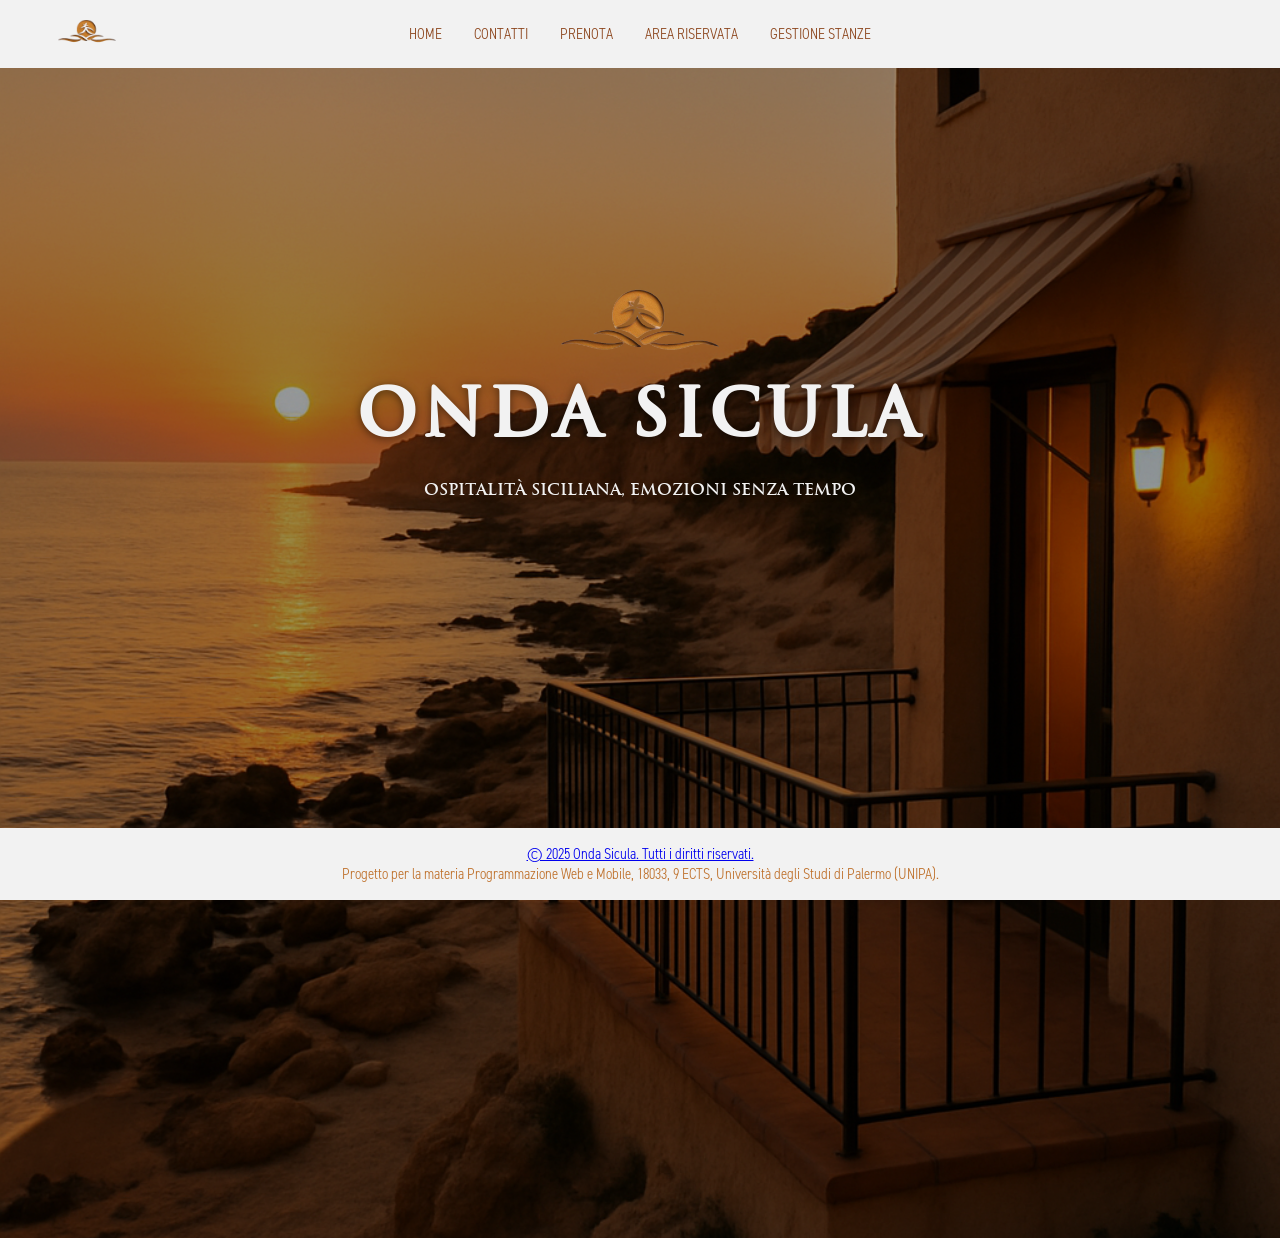
<file: index.html>
<!DOCTYPE html>
<html lang="it">
<head>
    <meta charset="UTF-8">
    <meta name="viewport" content="width=device-width, initial-scale=1.0">
    <title>Onda Sicula - Hotel</title>
    <link rel="stylesheet" href="style.css">
    <link rel="shortcut icon" href="IMG/icoONDASICULA.ico" type="image/x-icon">
</head>

<script>
    function includeHTML() {
        fetch("header-footer.html")
            .then(response => response.text())
            .then(data => {
                const parser = new DOMParser();
                const doc = parser.parseFromString(data, "text/html");

                document.getElementById("header").innerHTML = doc.getElementById("header").innerHTML;
                document.getElementById("footer").innerHTML = doc.getElementById("footer").innerHTML;
            });
    }


    window.addEventListener("DOMContentLoaded", includeHTML);
</script>

<script>
    window.addEventListener('scroll', () => {
        const home = document.querySelector('.home');
        const overlay = document.querySelector('.overlay-dinamico');
        const rect = home.getBoundingClientRect();

        if (rect.top <= 0 && rect.bottom >= 0) {
            // Solo quando la sezione è visibile nel viewport
            const scrolled = Math.min(Math.abs(rect.top), home.offsetHeight);
            const progress = scrolled / home.offsetHeight;
            overlay.style.transform = `translateY(${progress * 40}px)`;
        } else {
            // Quando esce dalla vista, resetta
            overlay.style.transform = 'translateY(0px)';
        }
    });
</script>


<body>
    <div id="header"></div>

    <div class="home">
        <div class="overlay-dinamico"></div>

        <div class="logo-home">
            <img src="IMG/Logo.png" alt="Logo" class="foto-home" />
        </div>

        <div class="testo-home">
            <h1>ONDA SICULA</h1>
            <p>Ospitalità siciliana, emozioni senza tempo</p>
        </div>

    </div>


    <div id="footer"></div>
</body>
</html>
</file>
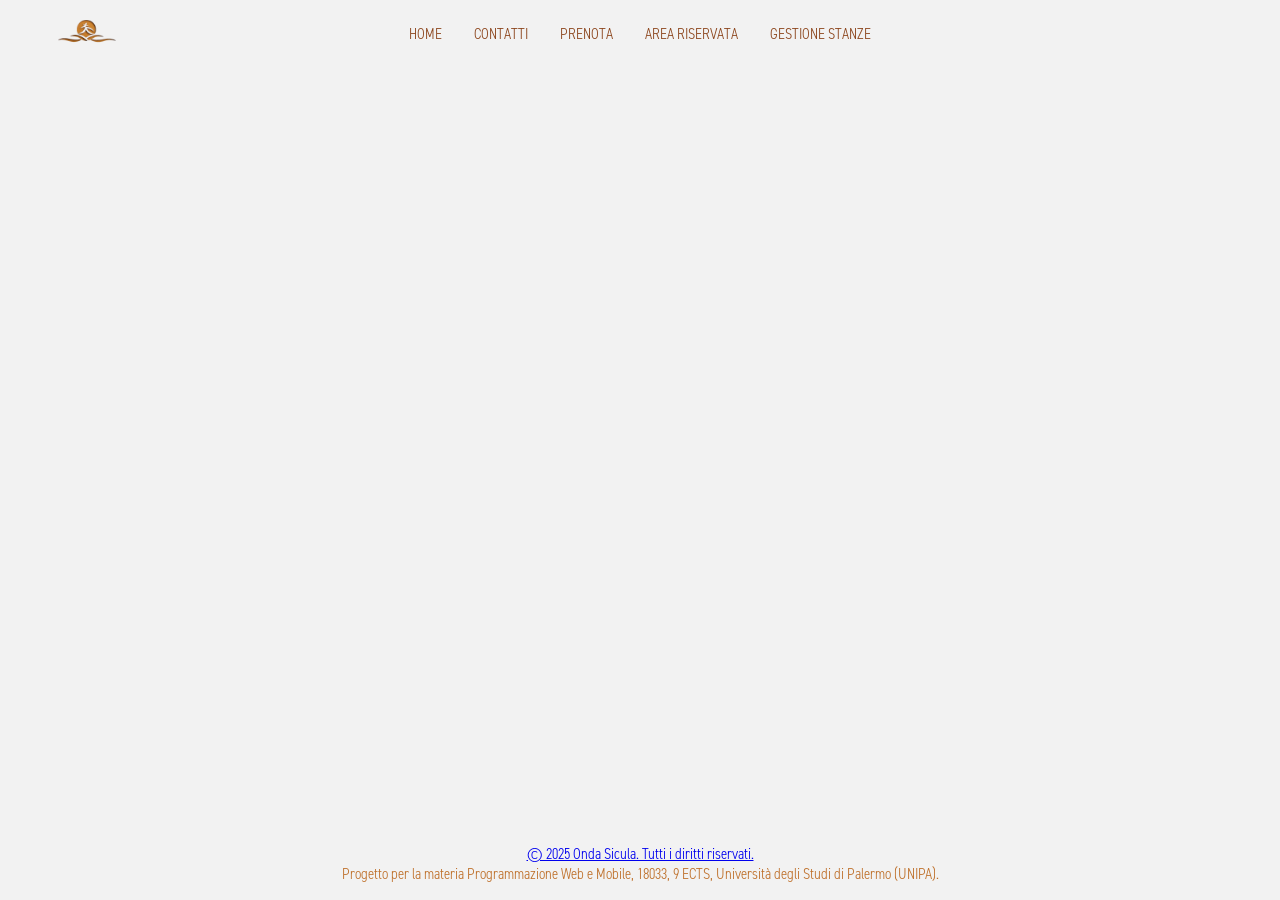
<file: contatti.html>
<!DOCTYPE html>
<html lang="it">
<head>
  <meta charset="UTF-8">
  <title>Contatti - Onda Sicula</title>
  <link rel="stylesheet" href="style.css">
  <link rel="shortcut icon" href="IMG/icoONDASICULA.ico" type="image/x-icon">

</head>
<body>

<script>
  function includeHTML() {
    fetch("header-footer.html")
            .then(response => response.text())
            .then(data => {
              const parser = new DOMParser();
              const doc = parser.parseFromString(data, "text/html");

              document.getElementById("header").innerHTML = doc.getElementById("header").innerHTML;
              document.getElementById("footer").innerHTML = doc.getElementById("footer").innerHTML;
            });
  }


  window.addEventListener("DOMContentLoaded", includeHTML);
</script>

</body>

<div id="header"></div>



<div id="footer"></div>


</html>
</file>
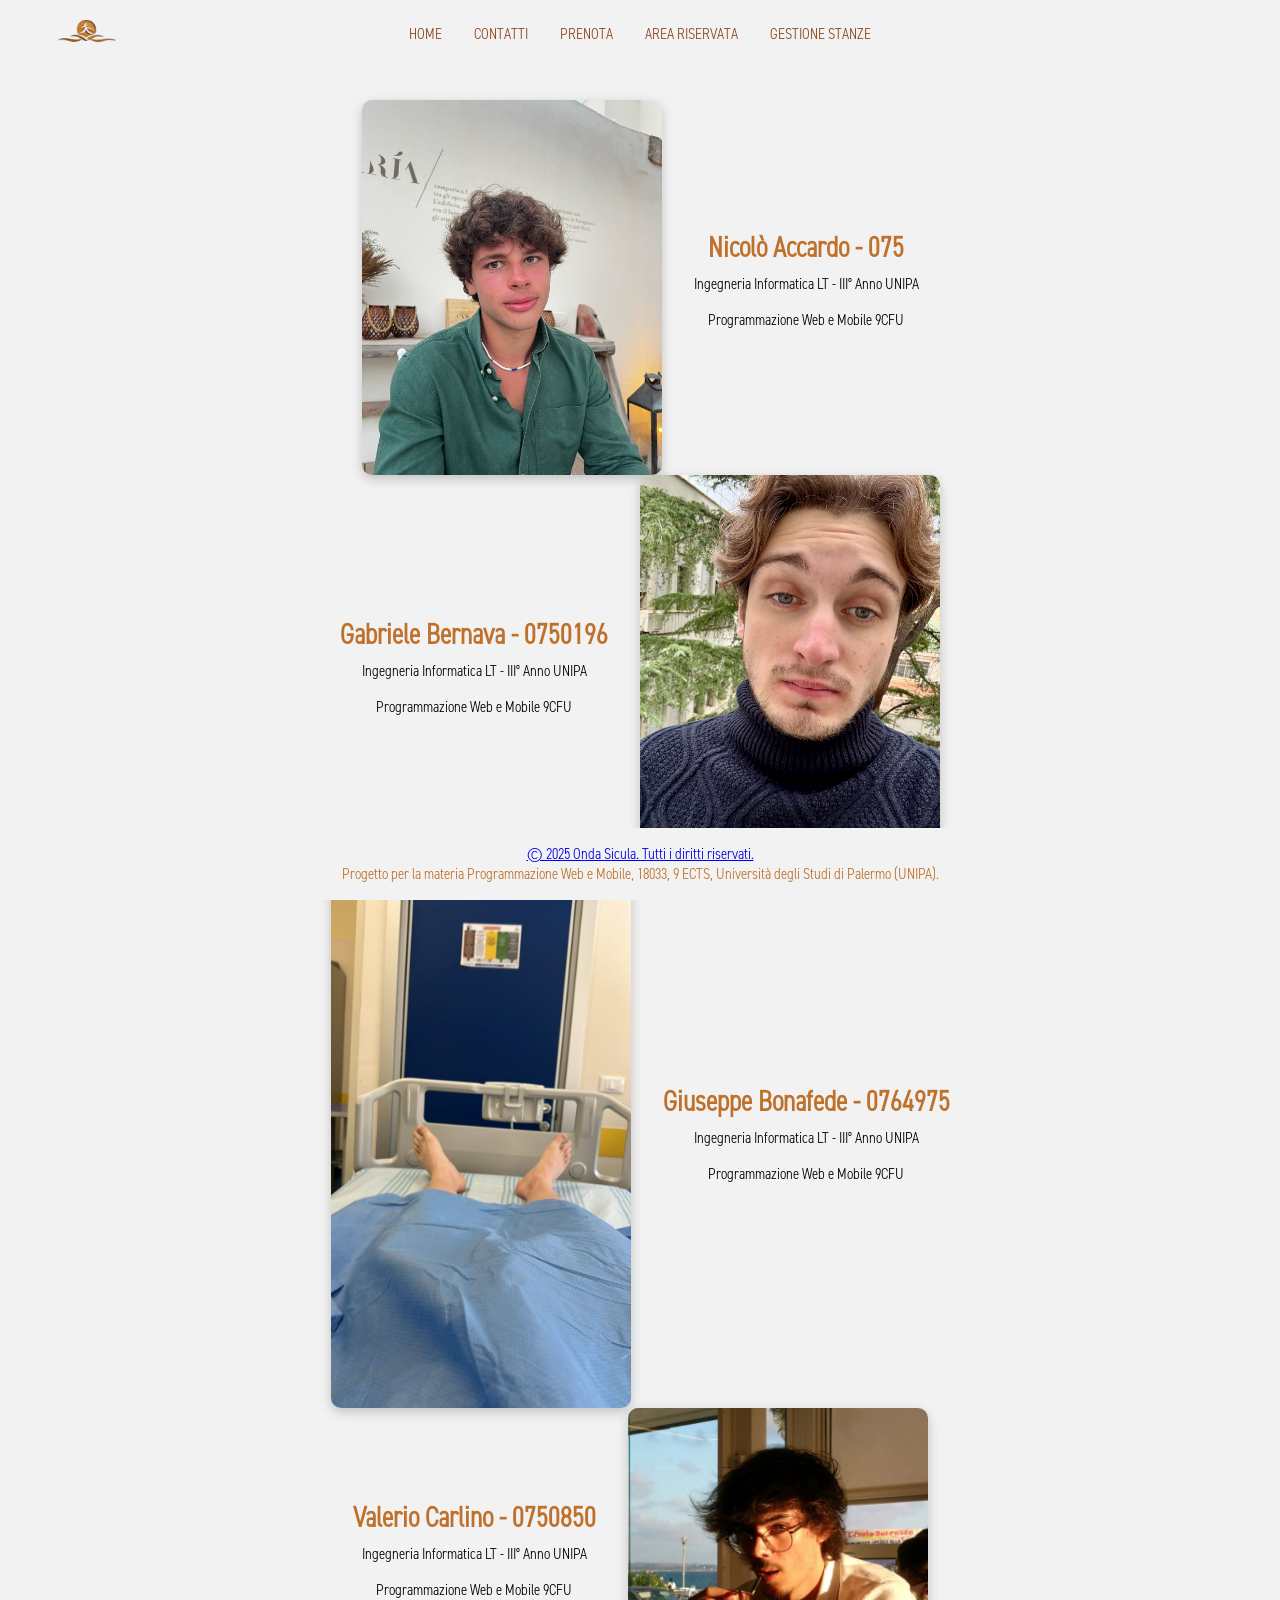
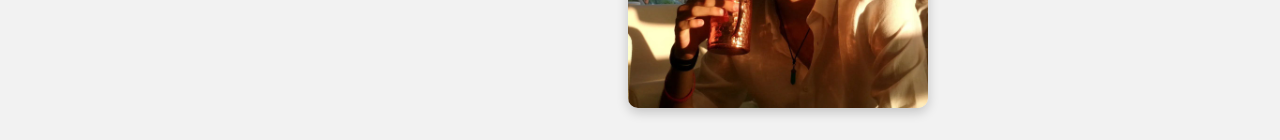
<file: creators.html>
<!DOCTYPE html>
<html lang="it">
<head>
    <meta charset="UTF-8">
    <title>Creatori - Onda Sicula</title>
    <link rel="stylesheet" href="style.css">
    <link rel="shortcut icon" href="IMG/icoONDASICULA.ico" type="image/x-icon">
</head>

<script>
  function includeHTML() {
    fetch("header-footer.html")
            .then(response => response.text())
            .then(data => {
              const parser = new DOMParser();
              const doc = parser.parseFromString(data, "text/html");

              document.getElementById("header").innerHTML = doc.getElementById("header").innerHTML;
              document.getElementById("footer").innerHTML = doc.getElementById("footer").innerHTML;
            });
  }


  window.addEventListener("DOMContentLoaded", includeHTML);
</script>

<body>

<div id="header"></div>

<main class="contatti-container">

  <div class="contatto left">
    <img src="IMG/Noi/Nicolò.jpg" alt="Nicolò Accardo">
    <div class="info">
      <h2>Nicolò Accardo - 075</h2>
        <p>Ingegneria Informatica LT - III° Anno UNIPA </p>
        <p>Programmazione Web e Mobile 9CFU</p>
    </div>
  </div>

  <div class="contatto right">
    <img src="IMG/Noi/Gabriele.jpeg" alt="Gabriele Bernava">
    <div class="info">
      <h2>Gabriele Bernava - 0750196</h2>
        <p>Ingegneria Informatica LT - III° Anno UNIPA</p>
        <p>Programmazione Web e Mobile 9CFU</p>
    </div>
  </div>


    <div class="contatto left">
    <img src="IMG/Noi/peppe_disabile_coglione.jpg" alt="Giuseppe Bonafede">
    <div class="info">
        <h2>Giuseppe Bonafede - 0764975</h2>
        <p>Ingegneria Informatica LT - III° Anno UNIPA </p>
        <p>Programmazione Web e Mobile 9CFU</p>
    </div>
    </div>

    <div class="contatto right">
        <img src="IMG/Noi/moscow-mule.jpg" alt="Valerio Carlino">
        <div class="info">
            <h2>Valerio Carlino - 0750850</h2>
            <p>Ingegneria Informatica LT - III° Anno UNIPA </p>
            <p>Programmazione Web e Mobile 9CFU</p>
        </div>
    </div>

<div id="footer"></div>

</body>
</html>
</file>
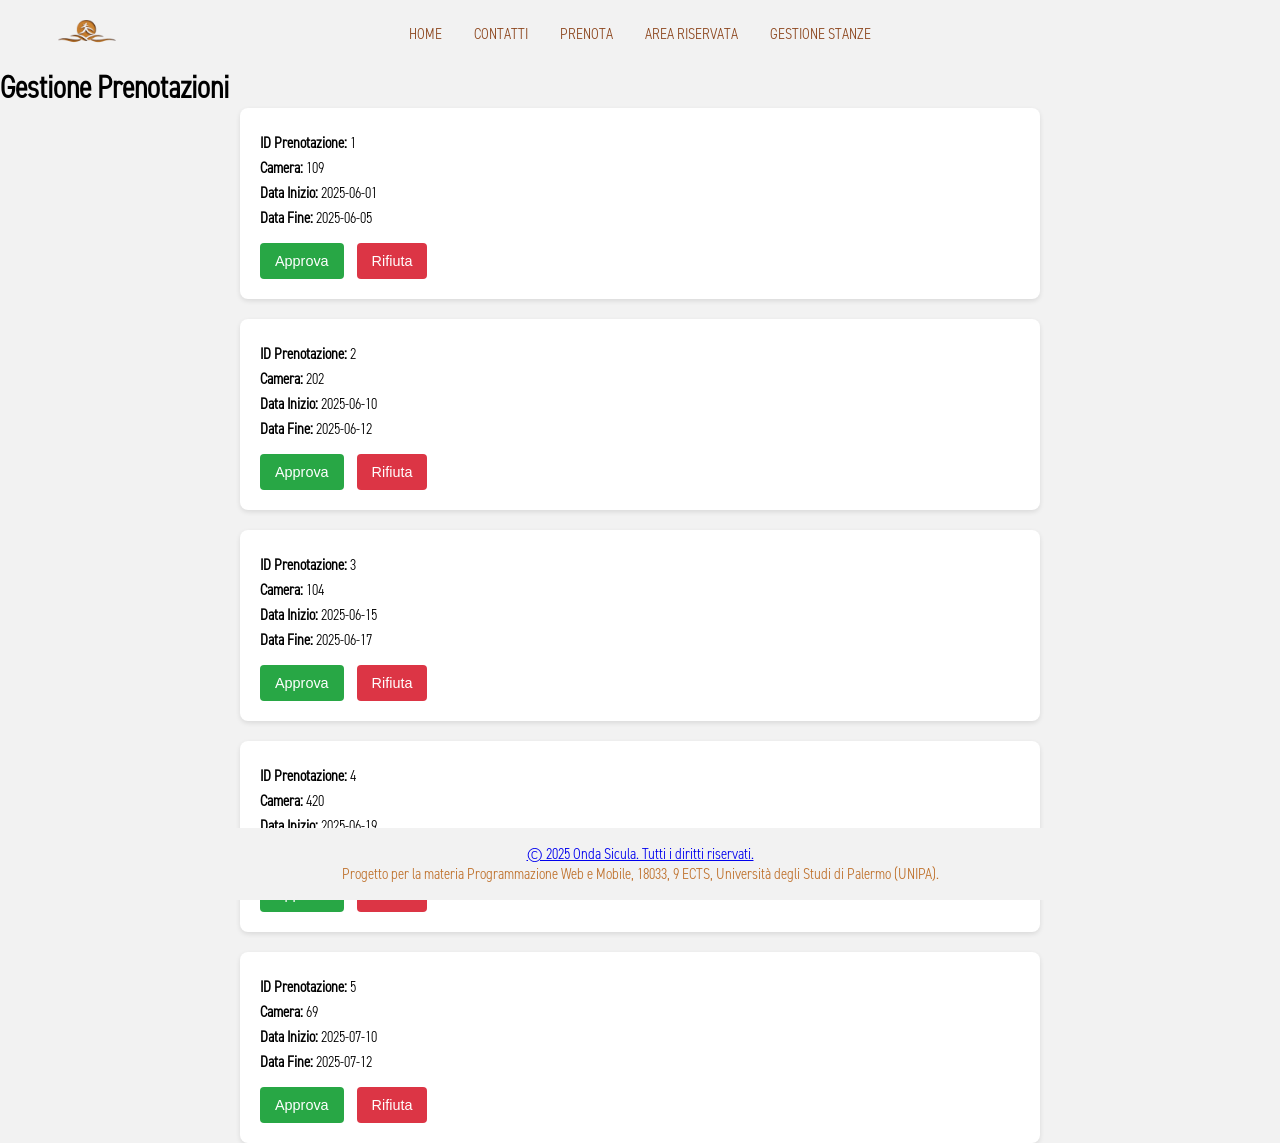
<file: reception.html>
<!DOCTYPE html>
<html lang="it">
<head>
    <meta charset="UTF-8">
    <title>Gestione Prenotazioni - Reception</title>
    <link rel="stylesheet" href="style.css">
</head>

<script>
    function includeHTML() {
        fetch("header-footer.html")
            .then(response => response.text())
            .then(data => {
                const parser = new DOMParser();
                const doc = parser.parseFromString(data, "text/html");

                document.getElementById("header").innerHTML = doc.getElementById("header").innerHTML;
                document.getElementById("footer").innerHTML = doc.getElementById("footer").innerHTML;
            });
    }


    window.addEventListener("DOMContentLoaded", includeHTML);
</script>

<body>

<div id="header"></div>

<h1>Gestione Prenotazioni</h1>
<div id="booking-list">
    <p>Caricamento in corso...</p>
</div>

<script src="reception.js"></script>

<div id="footer"></div>

</body>
</html>
</file>
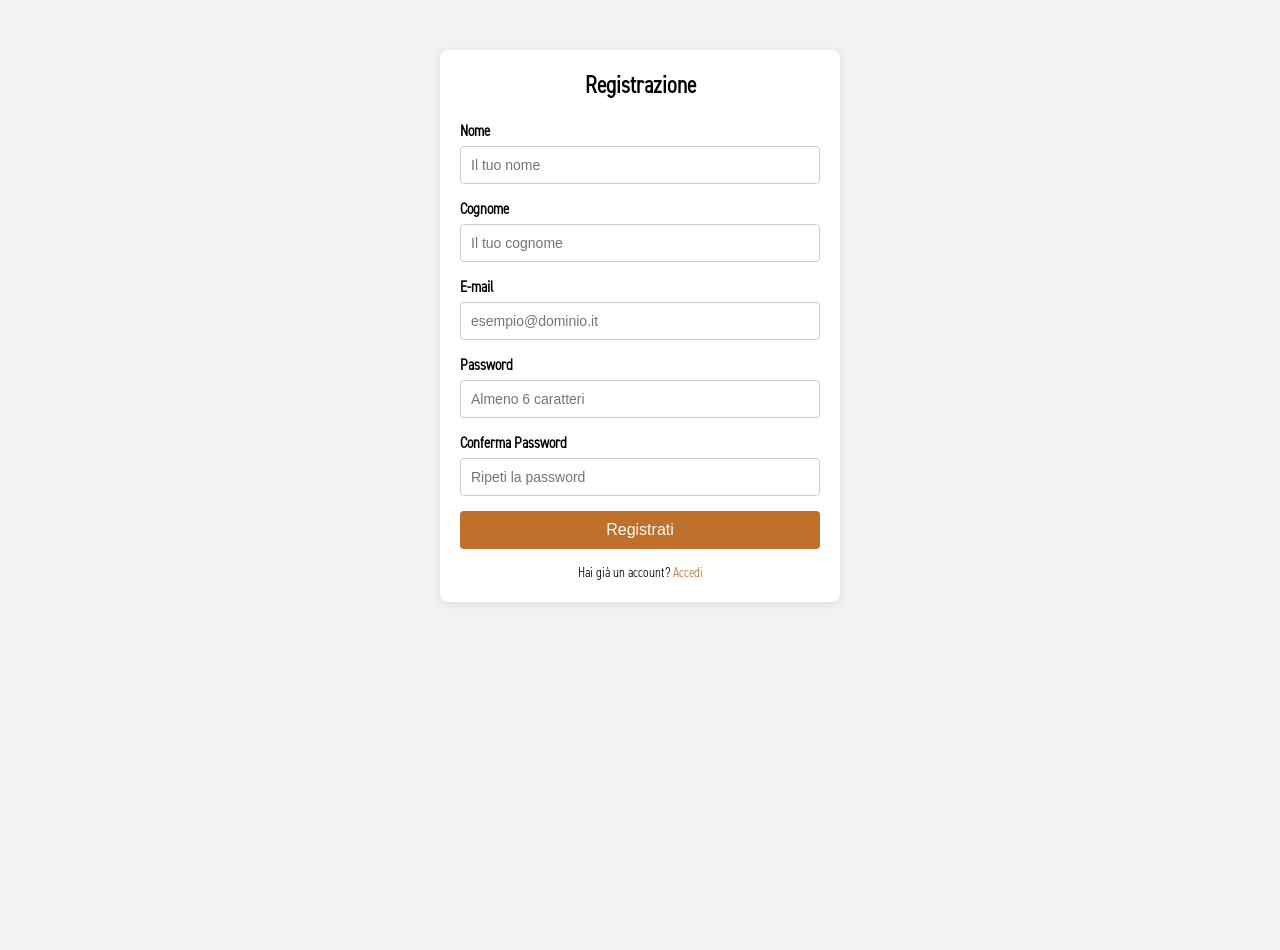
<file: registrazione.html>
<!DOCTYPE html>
<html lang="en">
<head>
    <meta charset="UTF-8">
    <title>Registrazione - Onda Sicula</title>
    <link rel="stylesheet" href="style.css">
    <link rel="shortcut icon" href="IMG/icoONDASICULA.ico" type="image/x-icon">
</head>
<body>
<section class="register-section">
    <h2>Registrazione</h2>
    <form action="#" method="post" class="register-form">
        <div class="form-group">
            <label for="nome">Nome</label>
            <input type="text" id="nome" name="nome" placeholder="Il tuo nome" required>
        </div>

        <div class="form-group">
            <label for="cognome">Cognome</label>
            <input type="text" id="cognome" name="cognome" placeholder="Il tuo cognome" required>
        </div>

        <div class="form-group">
            <label for="email">E-mail</label>
            <input type="email" id="email" name="email" placeholder="esempio@dominio.it" required>
        </div>

        <div class="form-group">
            <label for="password">Password</label>
            <input type="password" id="password" name="password" placeholder="Almeno 6 caratteri" required>
        </div>

        <div class="form-group">
            <label for="confirm-password">Conferma Password</label>
            <input type="password" id="confirm-password" name="confirm-password" placeholder="Ripeti la password" required>
        </div>

        <div class="form-group">
            <button type="submit">Registrati</button>
        </div>

        <div class="login-cta">
            <p>Hai già un account? <a href="login.html">Accedi</a></p>
        </div>
    </form>
</section>
</body>
</html>
</file>
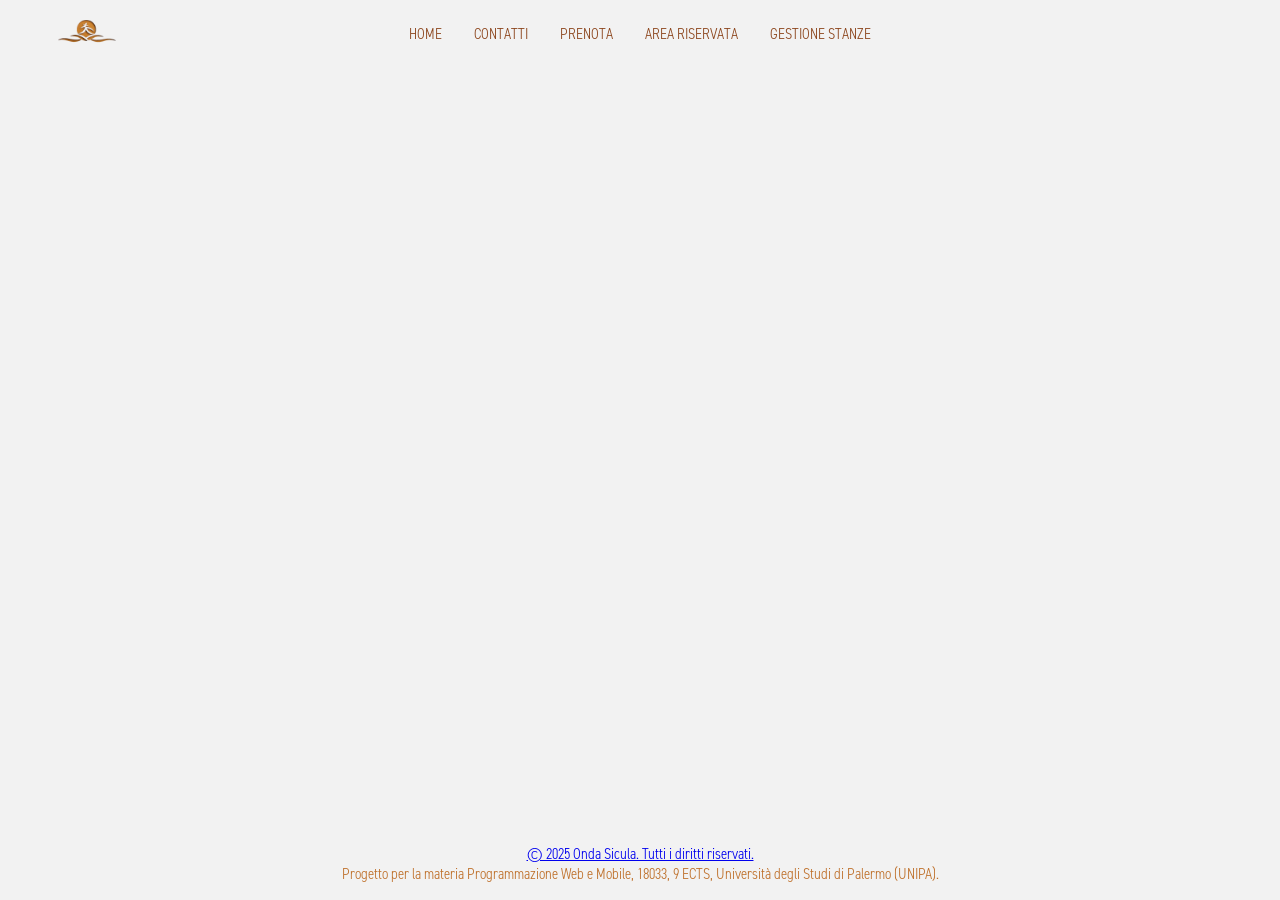
<file: stanze.html>
<!DOCTYPE html>
<html lang="en">
<head>
    <meta charset="UTF-8">
    <meta name="viewport" content="width=device-width, initial-scale=1.0">
    <title>Gestione Stanze</title>
    <link rel="stylesheet" href="style.css">
    <link rel="shortcut icon" href="IMG/icoONDASICULA.ico" type="image/x-icon">
    <script>
        function includeHTML() {
            fetch("header-footer.html")
                .then(response => response.text())
                .then(data => {
                    const parser = new DOMParser();
                    const doc = parser.parseFromString(data, "text/html");

                    document.getElementById("header").innerHTML = doc.getElementById("header").innerHTML;
                    document.getElementById("footer").innerHTML = doc.getElementById("footer").innerHTML;
                });
        }

        window.addEventListener("DOMContentLoaded", includeHTML);
    </script>
</head>
<body>

    <div id="header"></div>

    <div id="footer"></div>
</body>
</html>
</file>
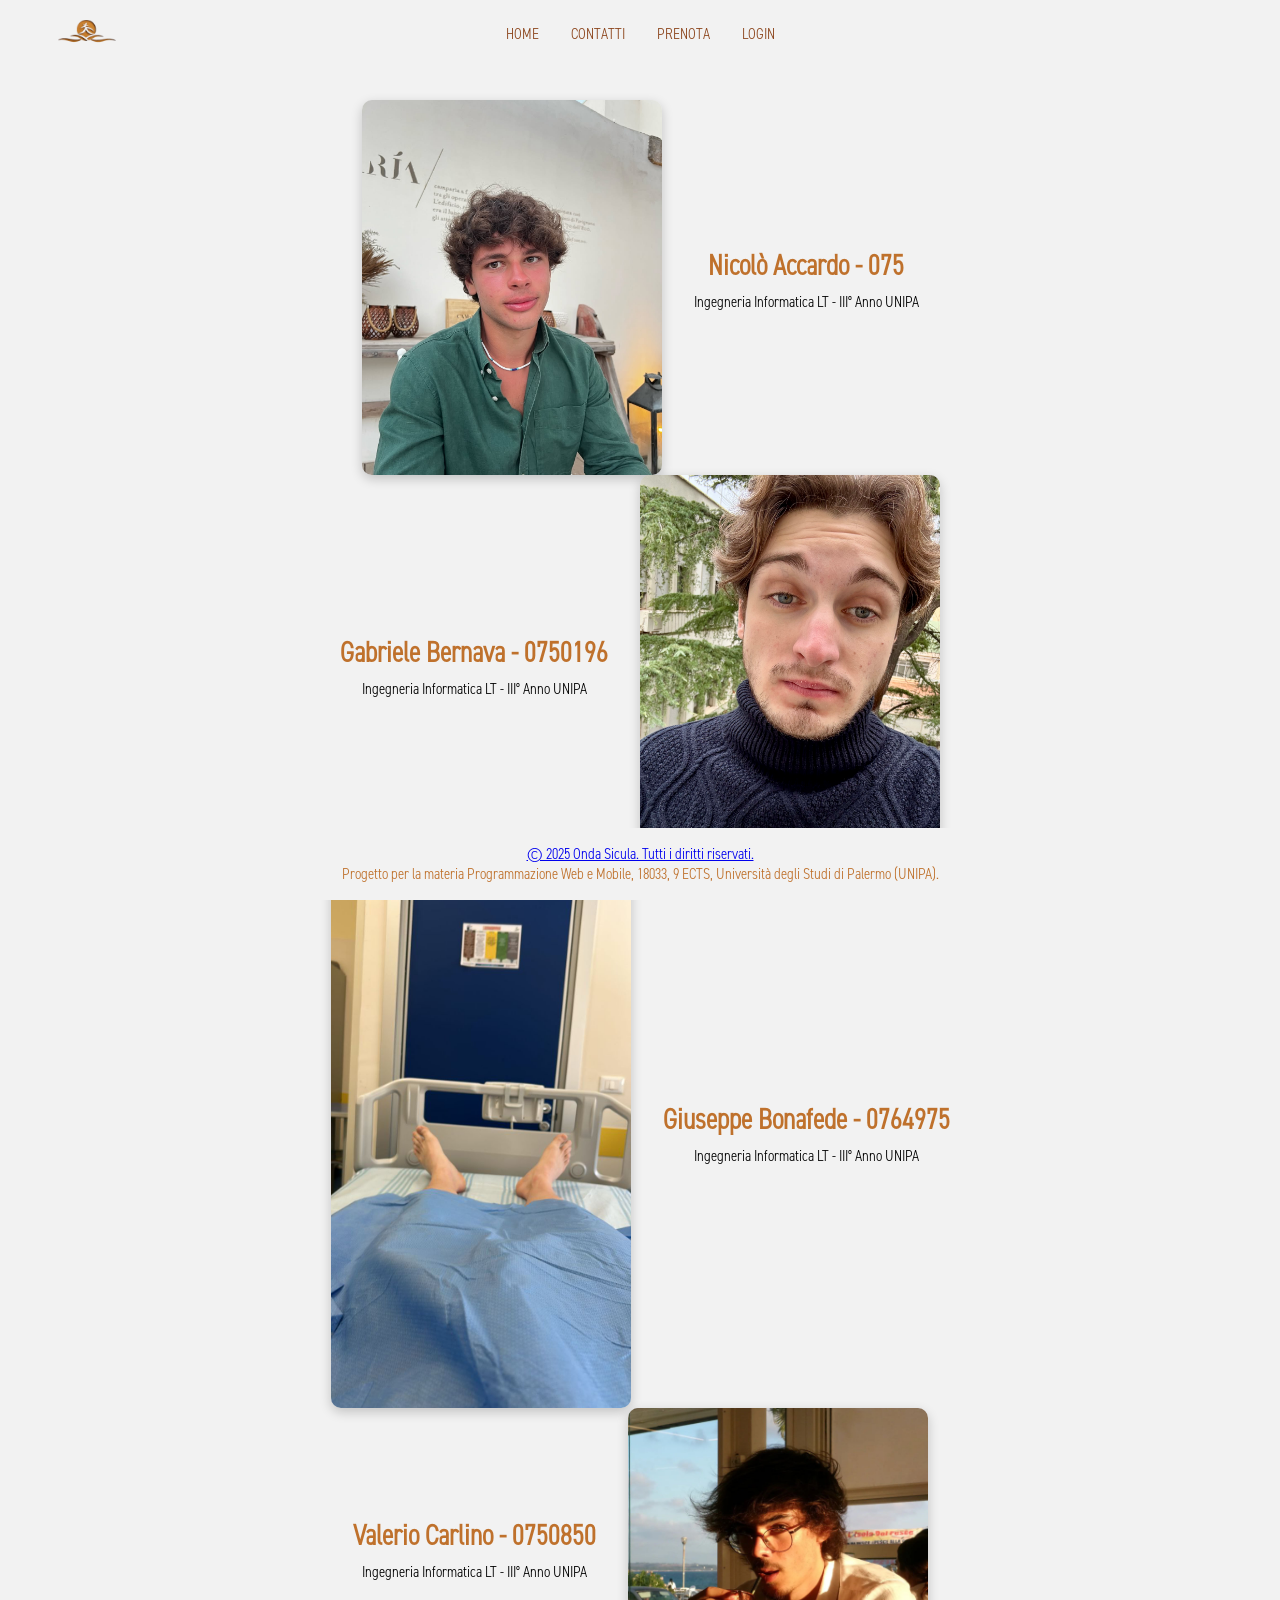
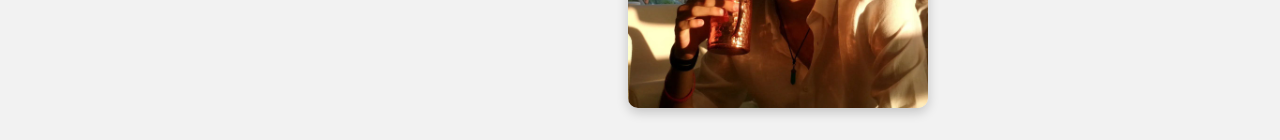
<file: website/creators.html>
<!DOCTYPE html>
<html lang="it">
<head>
    <meta charset="UTF-8">
    <title>Creatori - Onda Sicula</title>
    <link rel="stylesheet" href="style.css">
    <link rel="shortcut icon" href="IMG/icoONDASICULA.ico" type="image/x-icon">
</head>

<script>
  function includeHTML() {
    fetch("header-footer.html")
            .then(response => response.text())
            .then(data => {
              const parser = new DOMParser();
              const doc = parser.parseFromString(data, "text/html");

              document.getElementById("header").innerHTML = doc.getElementById("header").innerHTML;
              document.getElementById("footer").innerHTML = doc.getElementById("footer").innerHTML;
            });
  }


  window.addEventListener("DOMContentLoaded", includeHTML);
</script>

<body>

<div id="header"></div>

<main class="contatti-container">

  <div class="contatto left">
    <img src="IMG/Noi/Nicolò.jpg" alt="Nicolò Accardo">
    <div class="info">
      <h2>Nicolò Accardo - 075</h2>
        <p>Ingegneria Informatica LT - III° Anno UNIPA </p>
    </div>
  </div>

  <div class="contatto right">
    <img src="IMG/Noi/Gabriele.jpeg" alt="Gabriele Bernava">
    <div class="info">
      <h2>Gabriele Bernava - 0750196</h2>
        <p>Ingegneria Informatica LT - III° Anno UNIPA</p>
    </div>
  </div>


    <div class="contatto left">
    <img src="IMG/Noi/peppe_disabile_coglione.jpg" alt="Giuseppe Bonafede">
    <div class="info">
        <h2>Giuseppe Bonafede - 0764975</h2>
        <p>Ingegneria Informatica LT - III° Anno UNIPA </p>
    </div>
    </div>

    <div class="contatto right">
        <img src="IMG/Noi/moscow-mule.jpg" alt="Valerio Carlino">
        <div class="info">
            <h2>Valerio Carlino - 0750850</h2>
            <p>Ingegneria Informatica LT - III° Anno UNIPA </p>
        </div>
    </div>

<div id="footer"></div>

</body>
</html>
</file>
<file: style.css>
@font-face {
    font-family: 'MioFont'; /* nome che userai nel CSS */
    src: url('Font/DIN2014_NarrowLight.otf') format('opentype');
    font-weight: normal;
    font-style: normal;
}

@font-face {
    font-family: 'FontHome'; /* nome che userai nel CSS */
    src: url('Font/Trajan Bold.ttf') format('opentype');
    font-weight: normal;
    font-style: normal;
}

body {
    font-family: MioFont, sans-serif;
    margin: 0;
    padding: 0;
    background-color: #F2F2F2;
}

header {
    background-color: #F2F2F2;
    color: #BF712C;
    padding: 1rem 2rem;
    display: flex;
    flex-direction: column;
    align-items: center;
    justify-content: center;
    position: relative;
}

.logo-link {
    position: absolute;
    left: 2rem;
    display: flex;
    align-items: center;
    text-decoration: none;
}

.logo {
    height: 110px;
    width: auto;
    display: block;
}

header h1 {
    margin: 0;
    font-size: 1.8rem;
    font-weight: bold;
}
nav {
    background-color: #F2F2F2;
    padding: 0.5rem;
    display: flex;
    text-align: center;
}
nav a {
    color: #8C451C;
    margin: 0 1rem;
    text-decoration: none;
}
nav a:hover {
    text-decoration: underline;
}
main {
    padding: 2rem;
}

footer {
    position: fixed;
    bottom: 0;
    left: 0;
    width: 100%;
    /* opzionale: stile */
    background-color: #F2F2F2;
    color: #BF712C;
    text-align: center;
    padding: 1rem 0;
    z-index: 100; /* per stare sopra altri contenuti */
}


/* Reset di base */
* {
    margin: 0;
    padding: 0;
    box-sizing: border-box;
}

body, html {
    height: 100%;
    background-color: #F2F2F2;
    font-family: 'MioFont', sans-serif;
}

.home {
    position: relative;
    height: 130vh;
    overflow: hidden;
    background-image: url('IMG/back2.png');
    background-size: cover;
    background-position: center;
    background-repeat: no-repeat;
    display: flex;
    flex-direction: column;
    align-items: center;
    justify-content: center;
}

.overlay-dinamico {
    position: absolute;
    top: 0;
    left: 0;
    height: 100%;
    width: 100%;
    background: rgba(0, 0, 0, 0.4);
    z-index: 1;
    pointer-events: none;
    transform: translateY(0);
    transition: transform 0.05s linear;
}


.testo-home {
    font-family: 'FontHome', sans-serif;
    position: relative;
    z-index: 2;
    color: #F2F2F2;
    text-align: center;

    display: flex;
    flex-direction: column;
    align-items: center;
    justify-content: flex-start;

    height: 100%; /* Centra verticalmente */
    padding: 0 1rem; /* Per non andare a bordo schermo su mobile */
}

.testo-home h1 {
    font-size: 4rem; /* Titolo grande */
    margin-bottom: 1rem;
    letter-spacing: 6px;
    text-shadow: 0 2px 8px rgba(0, 0, 0, 0.5);
    animation: fadeInUp 1.8s ease-out forwards;
    opacity: 0;
}

.testo-home p {
    font-size: 1rem;
    text-shadow: 0 1px 6px rgba(0, 0, 0, 0.4);
    margin-top: 10px;
    text-align: center;
    animation: fadeInUp 1.2s ease-out forwards;
    opacity: 0;
}

.foto-home {
    position: relative;
    z-index: 3;
    width: 300px;
    height: auto;
    border-radius: 8px;
    object-fit: cover;
    animation: fadeInUp 1.2s ease-out forwards;
    opacity: 0;

    top: 110px;
}

/*Inizio sezione reception*/
#booking-list {
    display: flex;
    flex-direction: column;
    gap: 20px;
    max-width: 800px;
    margin: 0 auto;
}

.booking {
    background-color: #fff;
    border-radius: 8px;
    box-shadow: 0 2px 5px rgba(0, 0, 0, 0.1);
    padding: 20px;
    transition: transform 0.2s ease;
}

.booking:hover {
    transform: translateY(-3px);
}

.booking p {
    margin: 5px 0;
}

.buttons {
    margin-top: 15px;
}

.buttons button {
    padding: 10px 15px;
    border: none;
    border-radius: 4px;
    cursor: pointer;
    font-size: 0.9em;
    margin-right: 10px;
    transition: background-color 0.2s ease;
}

.buttons button:focus {
    outline: none;
}

.approve {
    background-color: #28a745;
    color: #fff;
}

.approve:hover {
    background-color: #218838;
}

.reject {
    background-color: #dc3545;
    color: #fff;
}

.reject:hover {
    background-color: #c82333;
}

/*Fine sezione reception*/

contatti-container {
    max-width: 1000px;
    margin: 4rem auto;
    display: flex;
    flex-direction: column;
    gap: 4rem;
    padding: 0 1rem;
    align-items: center
}

.contatto {
    display: flex;
    align-items: center;
    justify-content: center;
    gap: 2rem;
    flex-wrap: wrap;
    opacity: 0;
    transform: translateY(50px);
    animation: fadeSlideUp 1s forwards;
    width: 100%;
}


.contatto {
    display: flex;
    align-items: center;
    justify-content: center;
    gap: 2rem;
    flex-wrap: wrap;
    opacity: 0;
    animation-duration: 1s;
    animation-fill-mode: forwards;
}

.left{
    animation-name: slideInLeft;
}

.right {
    animation-name: slideInRight;
}


.contatto.right {
    flex-direction: row-reverse;
}

.contatto img {
    width: 300px;
    height: auto;
    border-radius: 10px;
    box-shadow: 0 4px 12px rgba(0,0,0,0.2);
}

.info {
    max-width: 500px;
    text-align: center;
}

.info h2 {
    color: #BF712C;
    font-size: 1.8rem;
    margin-bottom: 0.5rem;
}

.info p {
    font-size: 1rem;
    margin-bottom: 1rem;
}


.parallax {

}



@keyframes slideInLeft {
    0% {
        opacity: 0;
        transform: translateX(-100px);
    }
    100% {
        opacity: 1;
        transform: translateX(0);
    }
}

@keyframes slideInRight {
    0% {
        opacity: 0;
        transform: translateX(100px);
    }
    100% {
        opacity: 1;
        transform: translateX(0);
    }
}

@keyframes fadeInUp {
    from {
        opacity: 0;
        transform: translateY(40px);
    }
    to {
        opacity: 1;
        transform: translateY(0);
    }
}

.register-section {
    max-width: 400px;           /* larghezza massima fissa */
    margin: 50px auto;          /* centratura orizzontale e margine verticale */
    padding: 20px;              /* spazio interno */
    background: #fff;           /* sfondo bianco */
    border-radius: 8px;         /* angoli stondati */
    box-shadow: 0 2px 8px rgba(0, 0, 0, 0.1); /* ombra delicata */
}

/* Titolo al centro e distanza dal form */
.register-section h2 {
    text-align: center;
    margin-bottom: 20px;
    font-size: 24px;
}

/* Gruppo di ciascun campo (label + input) */
.form-group {
    margin-bottom: 15px;
}

/* Label in block per occupare tutta la larghezza */
.form-group label {
    display: block;
    margin-bottom: 5px;
    font-weight: 600;
}

/* Input full-width con padding e bordo arrotondato */
.form-group input {
    width: 100%;
    padding: 10px;
    border: 1px solid #ccc;
    border-radius: 4px;
    font-size: 14px;
}

/* Stile al focus per evidenziare il campo attivo */
.form-group input:focus {
    outline: none;
    border-color:  #BF712C;
}

/* Pulsante di registrazione: full-width e colore primario */
.register-form button {
    width: 100%;
    padding: 10px;
    background:  #BF712C;
    color: #fff;
    border: none;
    border-radius: 4px;
    font-size: 16px;
    cursor: pointer;
}

/* Hover sul pulsante per dare un feedback visivo */
.register-form button:hover {
    background:  #BF712C;
}

/* Call-to-action per tornare al login */
.login-cta {
    text-align: center;
    margin-top: 15px;
    font-size: 14px;
}

/* Link all'interno della call-to-action */
.login-cta a {
    color:  #BF712C;
    text-decoration: none;
}

.login-cta a:hover {
    text-decoration: underline;
}
</file>
<file: website/style.css>
@font-face {
    font-family: 'MioFont'; /* nome che userai nel CSS */
    src: url('Font/DIN2014_NarrowLight.otf') format('opentype');
    font-weight: normal;
    font-style: normal;
}

@font-face {
    font-family: 'FontHome'; /* nome che userai nel CSS */
    src: url('Font/Trajan Bold.ttf') format('opentype');
    font-weight: normal;
    font-style: normal;
}

body {
    font-family: MioFont, sans-serif;
    margin: 0;
    padding: 0;
    background-color: #F2F2F2;
}

header {
    background-color: #F2F2F2;
    color: #BF712C;
    padding: 1rem 2rem;
    display: flex;
    flex-direction: column;
    align-items: center;
    justify-content: center;
    position: relative;
}

.logo-link {
    position: absolute;
    left: 2rem;
    display: flex;
    align-items: center;
    text-decoration: none;
}

.logo {
    height: 110px;
    width: auto;
    display: block;
}

header h1 {
    margin: 0;
    font-size: 1.8rem;
    font-weight: bold;
}
nav {
    background-color: #F2F2F2;
    padding: 0.5rem;
    display: flex;
    text-align: center;
}
nav a {
    color: #8C451C;
    margin: 0 1rem;
    text-decoration: none;
}
nav a:hover {
    text-decoration: underline;
}
main {
    padding: 2rem;
}

footer {
    position: fixed;
    bottom: 0;
    left: 0;
    width: 100%;
    /* opzionale: stile */
    background-color: #F2F2F2;
    color: #BF712C;
    text-align: center;
    padding: 1rem 0;
    z-index: 100; /* per stare sopra altri contenuti */
}


/* Reset di base */
* {
    margin: 0;
    padding: 0;
    box-sizing: border-box;
}

body, html {
    height: 100%;
    background-color: #F2F2F2;
    font-family: 'MioFont', sans-serif;
}

.home {
    position: relative;
    height: 130vh;
    overflow: hidden;
    background-image: url('IMG/back2.png');
    background-size: cover;
    background-position: center;
    background-repeat: no-repeat;
    display: flex;
    flex-direction: column;
    align-items: center;
    justify-content: center;
}

.overlay-dinamico {
    position: absolute;
    top: 0;
    left: 0;
    height: 100%;
    width: 100%;
    background: rgba(0, 0, 0, 0.4);
    z-index: 1;
    pointer-events: none;
    transform: translateY(0);
    transition: transform 0.05s linear;
}


.testo-home {
    font-family: 'FontHome', sans-serif;
    position: relative;
    z-index: 2;
    color: #F2F2F2;
    text-align: center;

    display: flex;
    flex-direction: column;
    align-items: center;
    justify-content: flex-start;

    height: 100%; /* Centra verticalmente */
    padding: 0 1rem; /* Per non andare a bordo schermo su mobile */
}

.testo-home h1 {
    font-size: 4rem; /* Titolo grande */
    margin-bottom: 1rem;
    letter-spacing: 6px;
    text-shadow: 0 2px 8px rgba(0, 0, 0, 0.5);
    animation: fadeInUp 1.8s ease-out forwards;
    opacity: 0;
}

.testo-home p {
    font-size: 1rem;
    text-shadow: 0 1px 6px rgba(0, 0, 0, 0.4);
    margin-top: 10px;
    text-align: center;
    animation: fadeInUp 1.2s ease-out forwards;
    opacity: 0;
}

.foto-home {
    position: relative;
    z-index: 3;
    width: 300px;
    height: auto;
    border-radius: 8px;
    object-fit: cover;
    animation: fadeInUp 1.2s ease-out forwards;
    opacity: 0;

    top: 110px;
}

.booking {
    background: #fff;
    border: 1px solid #ddd;
    padding: 1rem;
    margin-bottom: 1rem;
    border-radius: 8px;
    box-shadow: 0 2px 5px rgba(0,0,0,0.05);
}

.booking p {
    margin: 0.3rem 0;
}

.buttons {
    margin-top: 1rem;
}

button {
    padding: 0.5rem 1rem;
    border: none;
    border-radius: 6px;
    cursor: pointer;
    margin-right: 0.5rem;
    font-weight: bold;
}

.approve {
    background-color: #BF712C;
    color: white;
}

.reject {
    background-color: #f44336;
    color: white;
}

.message {
    margin-top: 1rem;
    font-weight: bold;
    color: #BF712C;
}
contatti-container {
    max-width: 1000px;
    margin: 4rem auto;
    display: flex;
    flex-direction: column;
    gap: 4rem;
    padding: 0 1rem;
    align-items: center
}

.contatto {
    display: flex;
    align-items: center;
    justify-content: center;
    gap: 2rem;
    flex-wrap: wrap;
    opacity: 0;
    transform: translateY(50px);
    animation: fadeSlideUp 1s forwards;
    width: 100%;
}


.contatto {
    display: flex;
    align-items: center;
    justify-content: center;
    gap: 2rem;
    flex-wrap: wrap;
    opacity: 0;
    animation-duration: 1s;
    animation-fill-mode: forwards;
}

.left{
    animation-name: slideInLeft;
}

.right {
    animation-name: slideInRight;
}


.contatto.right {
    flex-direction: row-reverse;
}

.contatto img {
    width: 300px;
    height: auto;
    border-radius: 10px;
    box-shadow: 0 4px 12px rgba(0,0,0,0.2);
}

.info {
    max-width: 500px;
    text-align: center;
}

.info h2 {
    color: #BF712C;
    font-size: 1.8rem;
    margin-bottom: 0.5rem;
}

.info p {
    font-size: 1rem;
    margin-bottom: 1rem;
}


.parallax {

}



@keyframes slideInLeft {
    0% {
        opacity: 0;
        transform: translateX(-100px);
    }
    100% {
        opacity: 1;
        transform: translateX(0);
    }
}

@keyframes slideInRight {
    0% {
        opacity: 0;
        transform: translateX(100px);
    }
    100% {
        opacity: 1;
        transform: translateX(0);
    }
}

@keyframes fadeInUp {
    from {
        opacity: 0;
        transform: translateY(40px);
    }
    to {
        opacity: 1;
        transform: translateY(0);
    }
}
</file>
